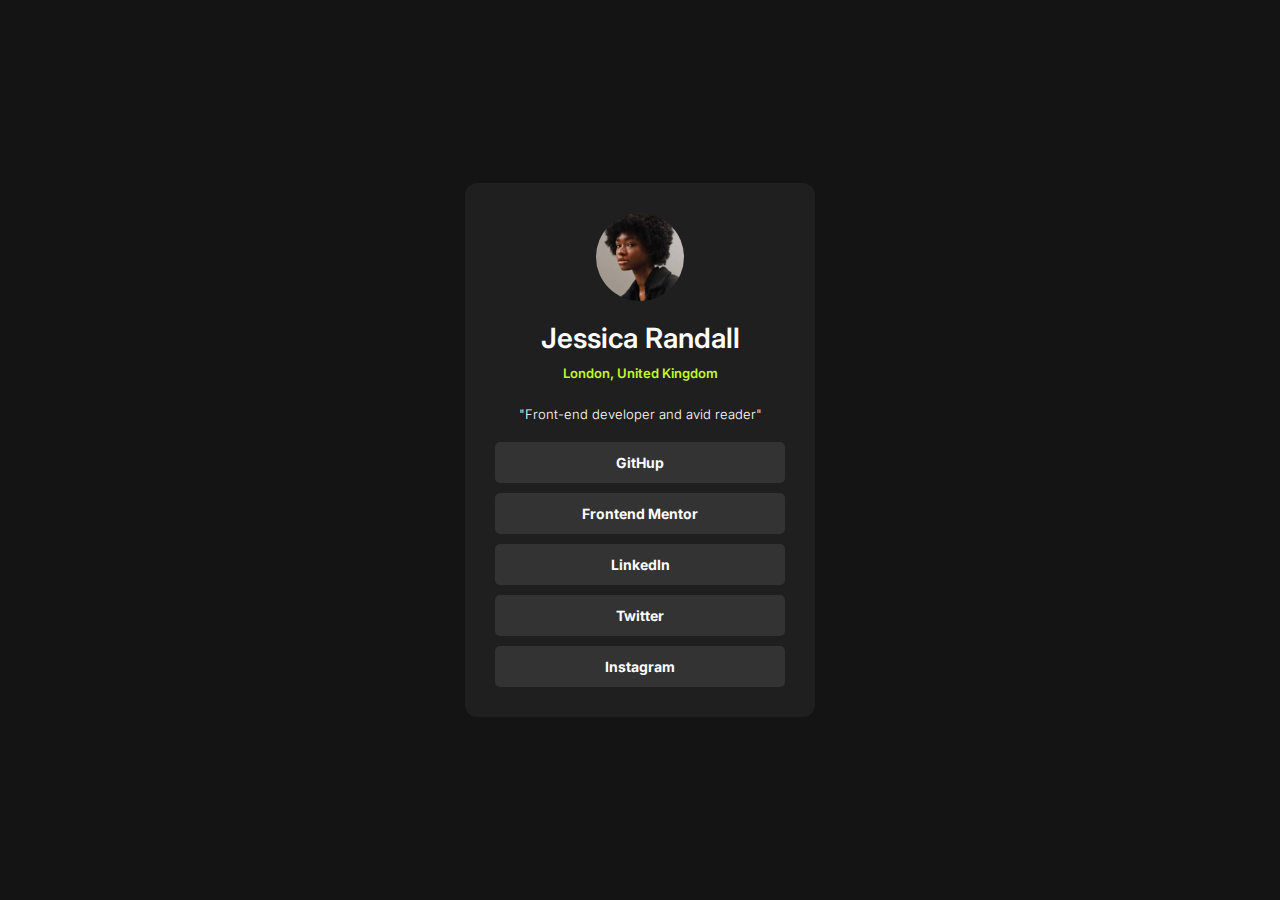
<file: index.html>
<!DOCTYPE html>
<html>
    <head>
        <meta charset="UTF-8">
        <meta name="viewport" content="width=device-width, initial-scale=1.0">
        <title>Social Links Profile</title>
        <link rel="stylesheet" href="style.css">
        <link rel="icon" href="images/favicon-32x32.png">
        <link rel="preconnect" href="https://fonts.googleapis.com">
        <link rel="preconnect" href="https://fonts.gstatic.com" crossorigin>
        <link href="https://fonts.googleapis.com/css2?family=Inter:ital,opsz,wght@0,14..32,100..900;1,14..32,100..900&display=swap" rel="stylesheet">
    </head>
    <body>
        <div class="contanier">
            <img src="images/avatar-jessica.jpeg" alt="Avatar">
            <h1>Jessica Randall</h1>
            <div class="loc">London, United Kingdom</div>
            <div class="description">"Front-end developer and avid reader"</div>
            <ul>
                <li>GitHup</li>
                <li>Frontend Mentor</li>
                <li>LinkedIn</li>
                <li>Twitter</li>
                <li>Instagram</li>
            </ul>
        </div>
    </body>
</html>
</file>
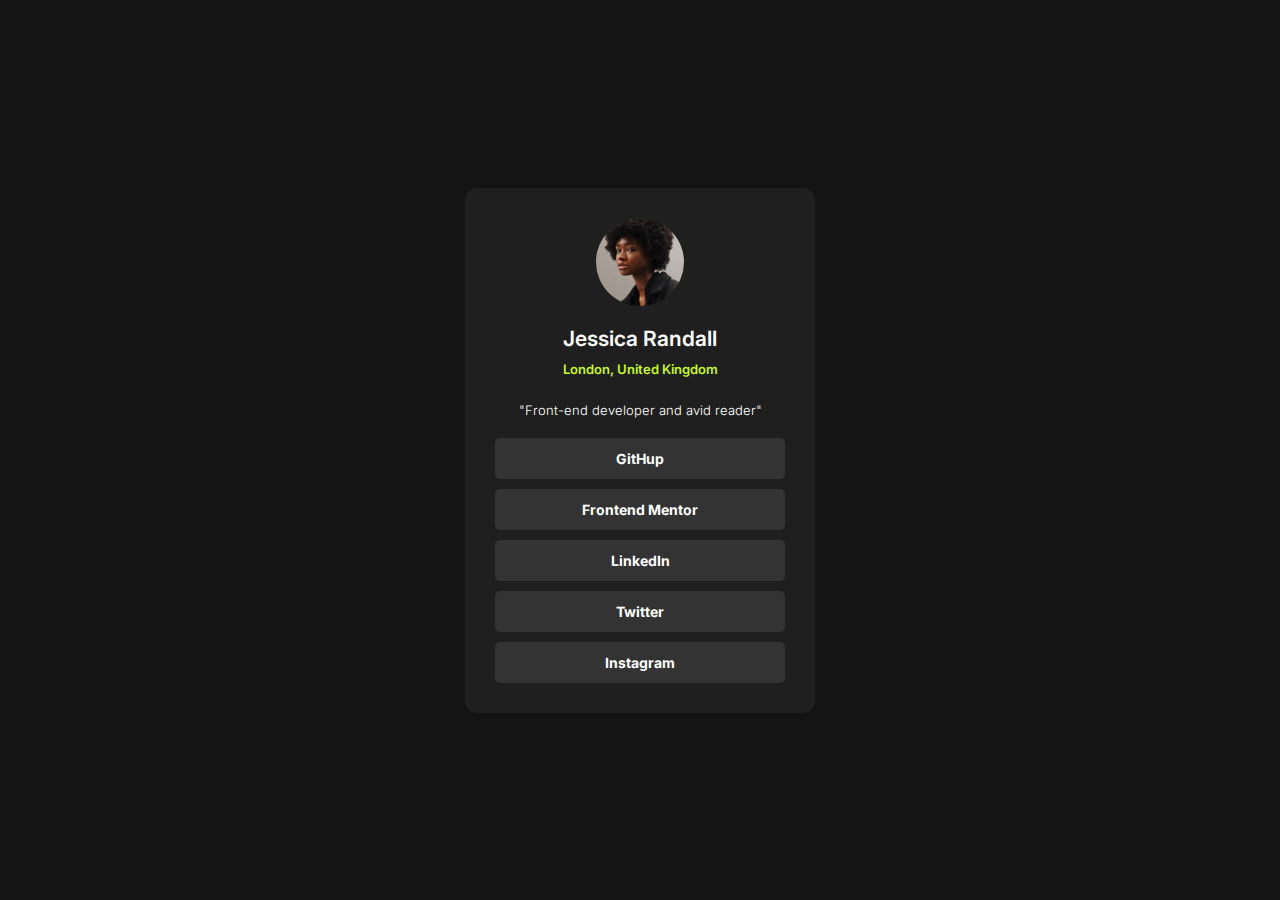
<file: social_links_profile.html>
<!DOCTYPE html>
<html lang="en">
    <head>
        <meta charset="UTF-8">
        <meta name="viewport" content="width=device-width, initial-scale=1.0">
        <title>Social Links Profile</title>
        <link rel="stylesheet" href="social_links_profile.css">
        <link rel="icon" href="images/favicon-32x32.png">
        <link rel="preconnect" href="https://fonts.googleapis.com">
        <link rel="preconnect" href="https://fonts.gstatic.com" crossorigin>
        <link href="https://fonts.googleapis.com/css2?family=Inter:ital,opsz,wght@0,14..32,100..900;1,14..32,100..900&display=swap" rel="stylesheet">
    </head>
    <body>
        <div class="contanier">
            <img src="images/avatar-jessica.jpeg" alt="Avatar">
            <h2>Jessica Randall</h2>
            <div class="loc">London, United Kingdom</div>
            <div class="description">"Front-end developer and avid reader"</div>
            <ul>
                <li>GitHup</li>
                <li>Frontend Mentor</li>
                <li>LinkedIn</li>
                <li>Twitter</li>
                <li>Instagram</li>
            </ul>
        </div>
    </body>
</html>
</file>
<file: style.css>
* {
    box-sizing: border-box;
}

body {
    font-family: "Inter", sans-serif;
    font-size: 14px;
    background-color: hsl(0, 0%, 8%);
    height: 100vh;
    display: flex;
    justify-content: center;
    align-items: center;
    padding: 0;
    margin: 0;
}


.contanier {
    background-color: hsl(0, 0%, 12%);
    color: white;
    padding: 30px;
    display: flex;
    flex-direction: column;
    align-items: center;
    justify-content: center;
    border-radius: 12px;
    width: 350px;
}

@media (max-width: 400px) {
    .contanier {
        width: 300px;
    }
}

.contanier img {
    width: 88px;
    border-radius: 50%;
}

.contanier h1 {
    font-weight: 600;
    margin: 20px 0px 10px;
}

.contanier .loc {
    color: hsl(75, 94%, 57%);
    margin-bottom: 25px;
    font-weight: 600;
    font-size: 13px;
}

.contanier .description {
    font-size: 13px;
    font-weight: 300;
}

.contanier ul {
    list-style-type: none;
    width: 100%;
    padding: 0;
    margin: 0;
    margin-top: 10px;
    display: flex;
    flex-direction: column;
    text-align: center;
}

.contanier ul li {
    background-color: hsl(0, 0%, 20%);
    width: 100%;
    padding: 12px 0px;
    margin-top: 10px;
    font-weight: 700;
    border-radius: 5px;
    cursor: pointer;
}

.contanier ul li:hover {
    background-color: hsl(75, 94%, 57%);
    color: black;
}
</file>
<file: social_links_profile.css>
* {
    box-sizing: border-box;
}

body {
    font-family: "Inter", sans-serif;
    font-size: 14px;
    background-color: hsl(0, 0%, 8%);
    height: 100vh;
    display: flex;
    justify-content: center;
    align-items: center;
    padding: 0;
    margin: 0;
}


.contanier {
    background-color: hsl(0, 0%, 12%);
    color: white;
    padding: 30px;
    display: flex;
    flex-direction: column;
    align-items: center;
    justify-content: center;
    border-radius: 12px;
    width: 350px;
}

@media (max-width: 400px) {
    .contanier {
        width: 300px;
    }
}

.contanier img {
    width: 88px;
    border-radius: 50%;
}

.contanier h2 {
    font-weight: 600;
    margin: 20px 0px 10px;
}

.contanier .loc {
    color: hsl(75, 94%, 57%);
    margin-bottom: 25px;
    font-weight: 600;
    font-size: 13px;
}

.contanier .description {
    font-size: 13px;
    font-weight: 300;
}

.contanier ul {
    list-style-type: none;
    width: 100%;
    padding: 0;
    margin: 0;
    margin-top: 10px;
    display: flex;
    flex-direction: column;
    text-align: center;
}

.contanier ul li {
    background-color: hsl(0, 0%, 20%);
    width: 100%;
    padding: 12px 0px;
    margin-top: 10px;
    font-weight: 700;
    border-radius: 5px;
    cursor: pointer;
}

.contanier ul li:hover {
    background-color: hsl(75, 94%, 57%);
    color: black;
}
</file>
